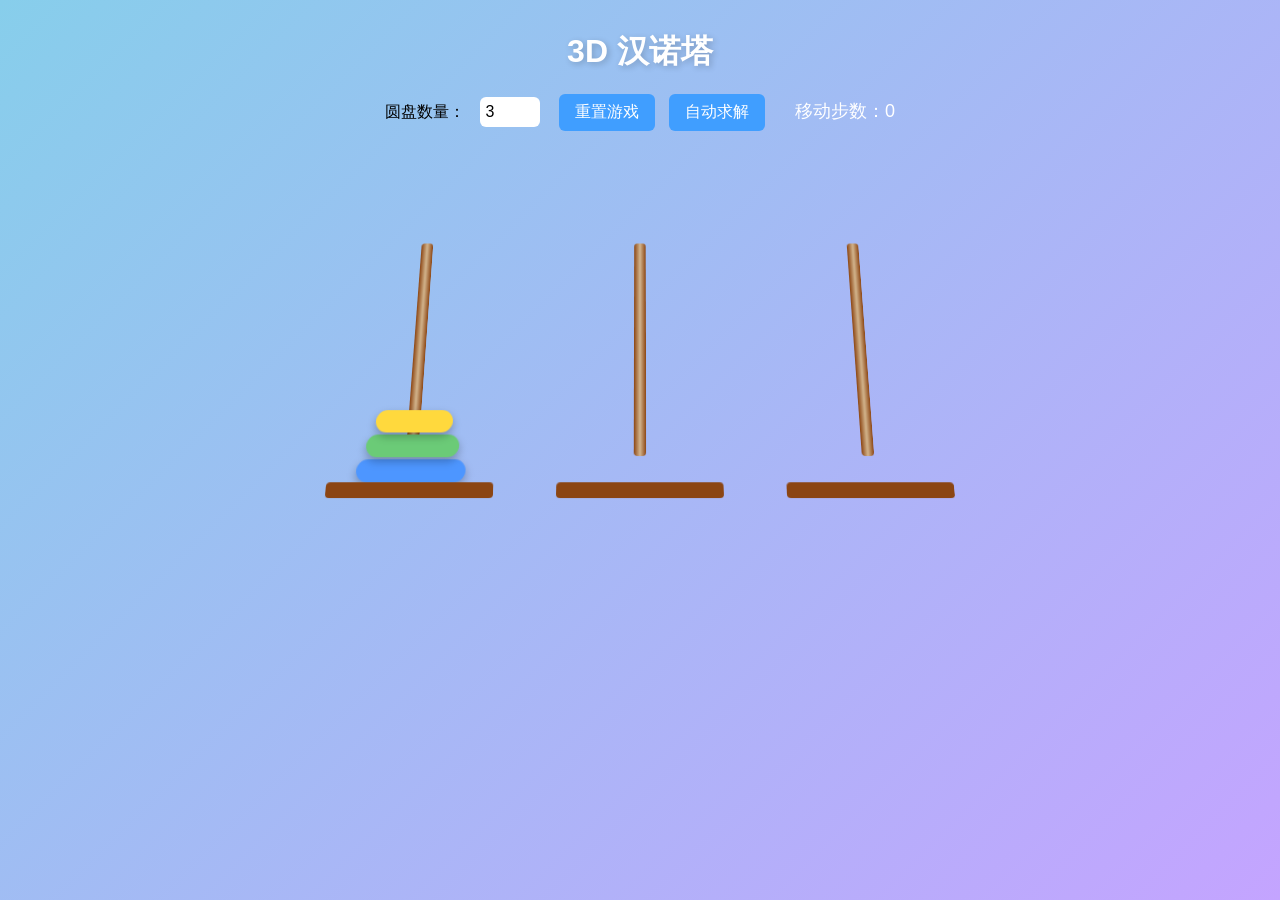
<file: index.html>
<!DOCTYPE html>
<html lang="zh-CN">
<head>
    <meta charset="UTF-8">
    <meta name="viewport" content="width=device-width, initial-scale=1.0">
    <title>3D汉诺塔</title>
    <link rel="stylesheet" href="style.css">
</head>
<body>
    <div class="container">
        <h1>3D 汉诺塔</h1>

        <!-- 控制面板 -->
        <div class="control">
            <label>圆盘数量：</label>
            <input type="number" id="diskNum" min="3" max="8" value="3">
            <button id="resetBtn">重置游戏</button>
            <button id="autoBtn">自动求解</button>
            <div class="count">移动步数：<span id="moveCount">0</span></div>
        </div>

        <!-- 警告提示 -->
        <div id="warn" class="warn"></div>

        <!-- 游戏舞台 3D -->
        <div class="game-box">
            <div class="peg-box" id="peg0"></div>
            <div class="peg-box" id="peg1"></div>
            <div class="peg-box" id="peg2"></div>
        </div>
    </div>

    <script src="script.js"></script>
</body>
</html>
</file>
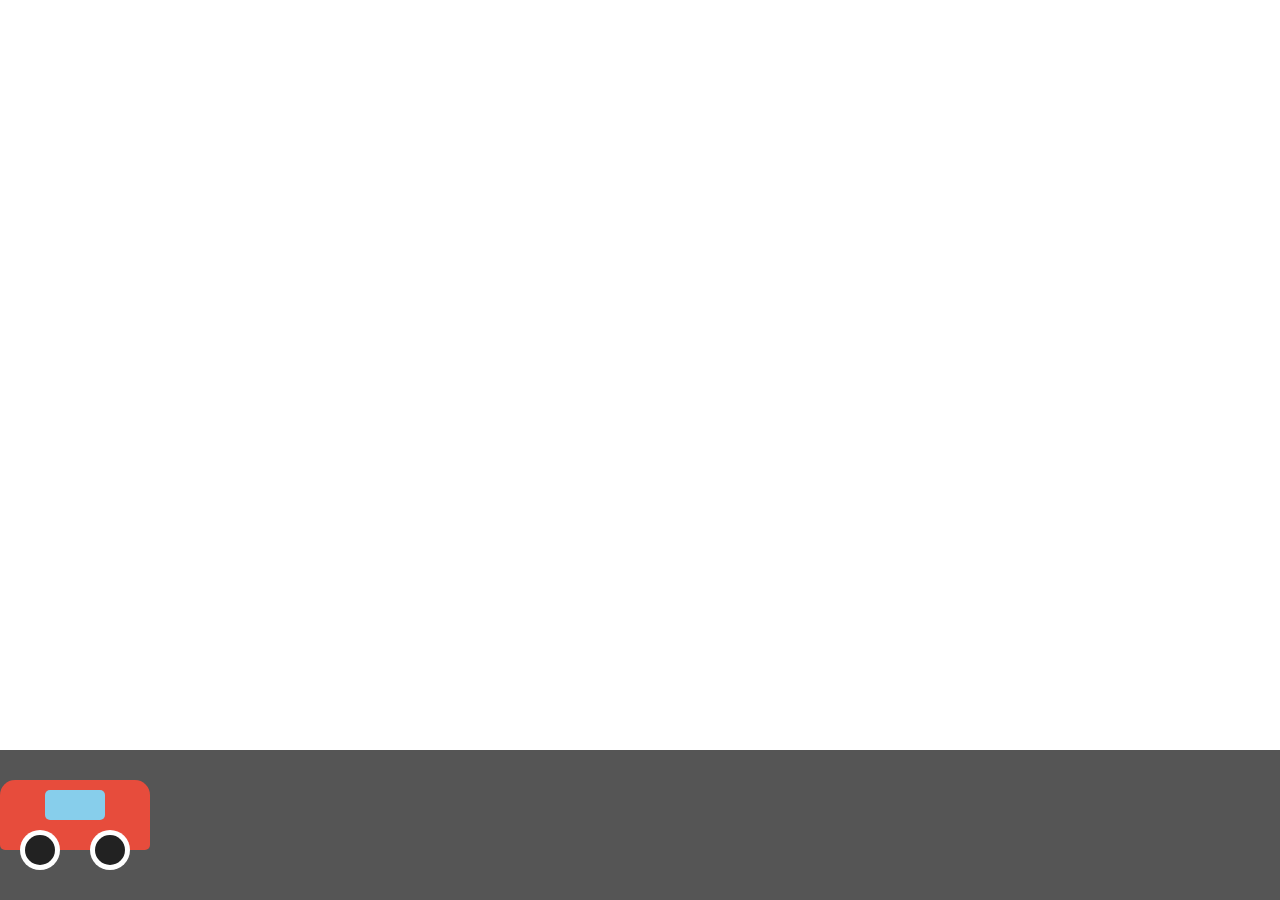
<file: car.html>
<!DOCTYPE html>
<html lang="en">
<head>
    <meta charset="UTF-8">
    <title>Car Moving Animation</title>
    <style>
        body {
            margin: 0;
            padding: 0;
            overflow: hidden;
        }
        .road {
            width: 100vw;
            height: 150px;
            background: #555;
            position: absolute;
            bottom: 0;
        }
        .car {
            width: 150px;
            height: 70px;
            background: #e74c3c;
            border-radius: 15px 15px 5px 5px;
            position: absolute;
            bottom: 50px;
            animation: drive 8s linear infinite;
        }
        /* 车轮 */
        .car::before, .car::after {
            content: '';
            width: 30px;
            height: 30px;
            background: #222;
            border-radius: 50%;
            position: absolute;
            bottom: -15px;
        }
        .car::before { left: 25px; }
        .car::after { right: 25px; }
        /* 车窗 */
        .car::before {
            box-shadow: 0 0 0 5px #fff;
        }
        .car::after {
            box-shadow: 0 0 0 5px #fff;
        }
        .window {
            width: 60px;
            height: 30px;
            background: #87ceeb;
            border-radius: 5px;
            position: absolute;
            top: 10px;
            left: 50%;
            transform: translateX(-50%);
        }

        @keyframes drive {
            0% { left: -150px; }
            100% { left: 100vw; }
        }
    </style>
</head>
<body>
    <div class="road"></div>
    <div class="car">
        <div class="window"></div>
    </div>
</body>
</html>
</file>
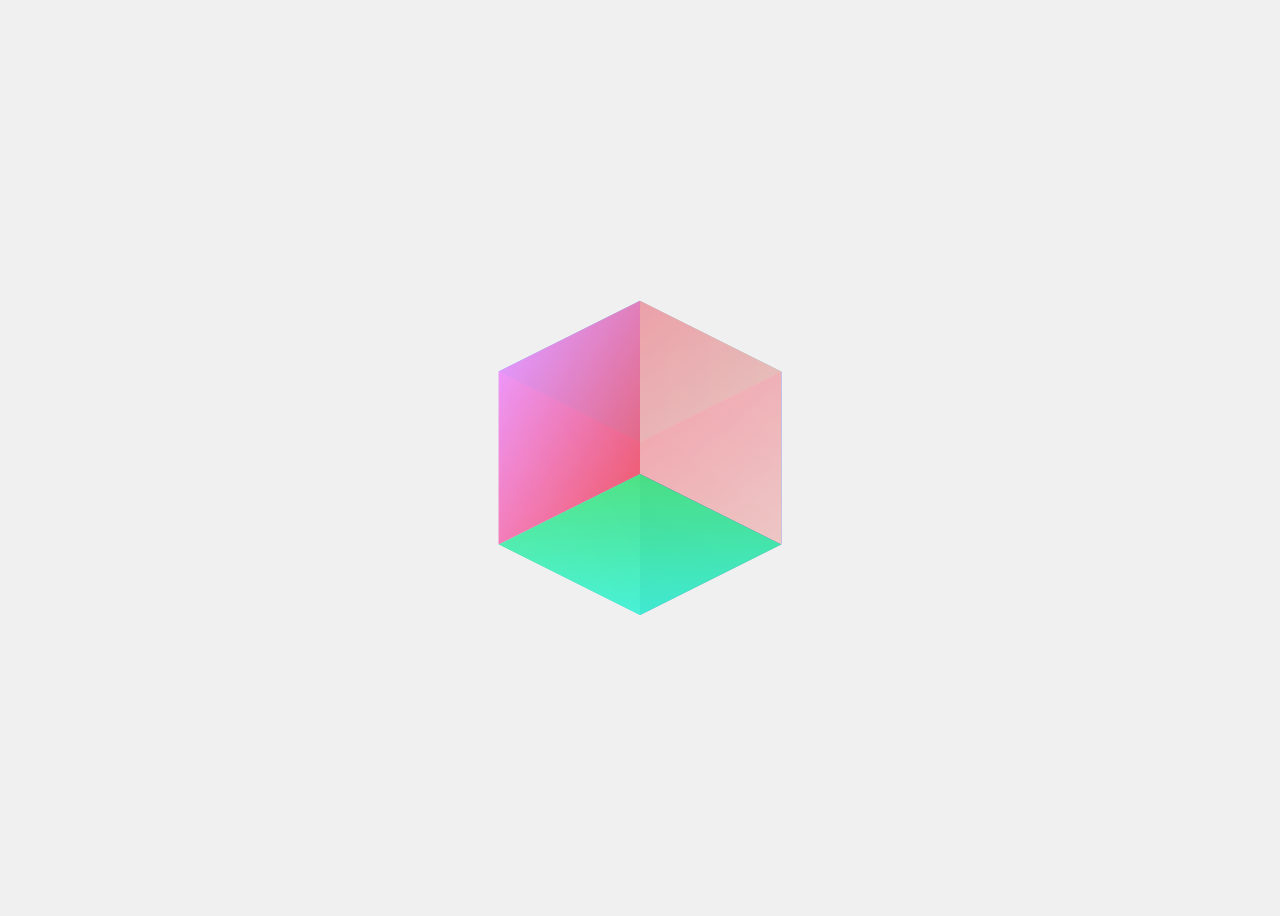
<file: cube.html>
<!DOCTYPE html>
<html lang="en">
<head>
    <meta charset="UTF-8">
    <meta name="viewport" content="width=device-width, initial-scale=1.0">
    <title>3D Gradient Cube</title>
    <style>
        body {
            display: flex;
            justify-content: center;
            align-items: center;
            min-height: 100vh;
            background: #f0f0f0;
        }

        .cube {
            position: relative;
            width: 200px;
            height: 200px;
            transform-style: preserve-3d;
            transform: rotateX(30deg) rotateY(45deg);
        }

        .cube-face {
            position: absolute;
            width: 200px;
            height: 200px;
            opacity: 0.9;
        }

        /* 正面 */
        .front {
            background: linear-gradient(135deg, #ff9a9e 0%, #fad0c4 100%);
            transform: translateZ(100px);
        }

        /* 背面 */
        .back {
            background: linear-gradient(135deg, #a18cd1 0%, #fbc2eb 100%);
            transform: translateZ(-100px) rotateY(180deg);
        }

        /* 右侧面 */
        .right {
            background: linear-gradient(135deg, #667eea 0%, #764ba2 100%);
            transform: translateX(100px) rotateY(90deg);
        }

        /* 左侧面 */
        .left {
            background: linear-gradient(135deg, #f093fb 0%, #f5576c 100%);
            transform: translateX(-100px) rotateY(-90deg);
        }

        /* 顶面 */
        .top {
            background: linear-gradient(135deg, #4facfe 0%, #00f2fe 100%);
            transform: translateY(-100px) rotateX(90deg);
        }

        /* 底面 */
        .bottom {
            background: linear-gradient(135deg, #43e97b 0%, #38f9d7 100%);
            transform: translateY(100px) rotateX(-90deg);
        }
    </style>
</head>
<body>
    <div class="cube">
        <div class="cube-face front"></div>
        <div class="cube-face back"></div>
        <div class="cube-face right"></div>
        <div class="cube-face left"></div>
        <div class="cube-face top"></div>
        <div class="cube-face bottom"></div>
    </div>
</body>
</html>
</file>
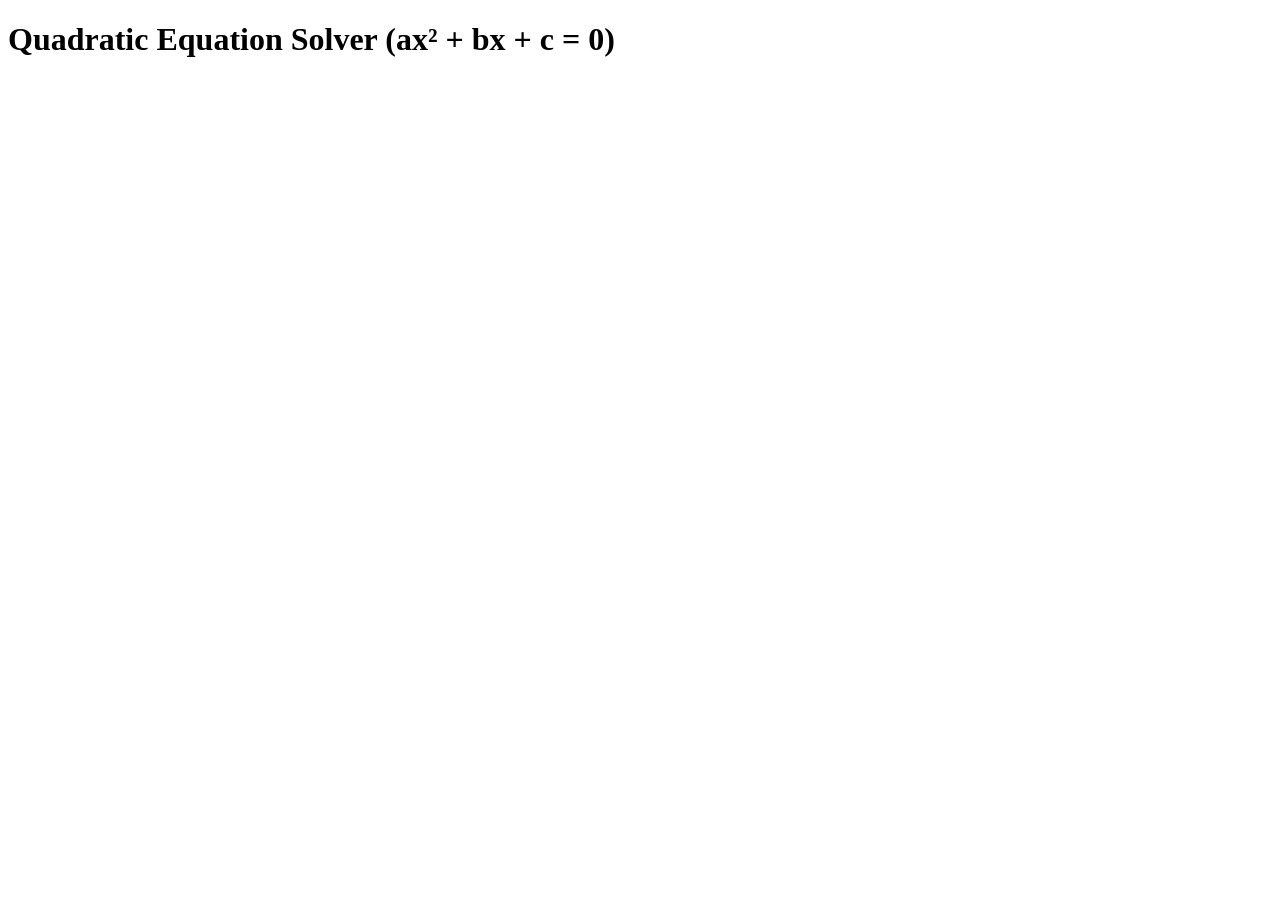
<file: slove.html>
<!DOCTYPE html>
<html lang="en">
<head>
    <meta charset="UTF-8">
    <title>Quadratic Equation Solver</title>
</head>
<body>
    <h1>Quadratic Equation Solver (ax² + bx + c = 0)</h1>
    <script>
        // 步骤1：通过prompt获取用户输入的a、b、c
        let aStr = prompt("请输入二次项系数 a (a > 0):");
        let bStr = prompt("请输入一次项系数 b:");
        let cStr = prompt("请输入常数项 c:");

        // 步骤2：使用parseFloat转换为数字
        let a = parseFloat(aStr);
        let b = parseFloat(bStr);
        let c = parseFloat(cStr);

        // 输入合法性校验（增强鲁棒性）
        if (isNaN(a) || isNaN(b) || isNaN(c)) {
            alert("错误：请输入有效的数字！");
            console.error("输入不是有效数字");
        } else if (a <= 0) {
            alert("错误：根据题目要求，a 必须大于 0！");
            console.error("a 不满足 a > 0 的条件");
        } else {
            // 步骤3：计算判别式delta
            let delta = b * b - 4 * a * c;

            if (delta < 0) {
                alert("错误：判别式 delta < 0，方程无实数根！");
                console.log("delta =", delta, "，方程无实数根");
            } else {
                // 步骤4：计算两个根x1、x2
                let sqrtDelta = Math.sqrt(delta);
                let x1 = (-b + sqrtDelta) / (2 * a);
                let x2 = (-b - sqrtDelta) / (2 * a);

                // 步骤5：用alert展示结果
                alert(`方程的两个实数根为：\nx1 = ${x1.toFixed(4)}\nx2 = ${x2.toFixed(4)}`);

                // 步骤6：用console.log输出结果
                console.log("输入系数：a =", a, ", b =", b, ", c =", c);
                console.log("判别式 delta =", delta);
                console.log("方程的根：x1 =", x1, ", x2 =", x2);
            }
        }
    </script>
</body>
</html>
</file>
<file: style.css>
* {
    margin: 0;
    padding: 0;
    box-sizing: border-box;
    font-family: "微软雅黑", sans-serif;
}

body {
    background: linear-gradient(135deg, #87CEEB, #c4a4ff);
    min-height: 100vh;
    display: flex;
    justify-content: center;
    padding: 30px 0;
}

.container {
    text-align: center;
}

h1 {
    color: #fff;
    text-shadow: 2px 2px 6px #0003;
    margin-bottom: 20px;
}

.control {
    margin-bottom: 30px;
}

#diskNum {
    width: 60px;
    padding: 6px;
    font-size: 16px;
    border-radius: 6px;
    border: none;
    margin: 0 10px;
}

button {
    padding: 8px 16px;
    font-size: 16px;
    border: none;
    border-radius: 6px;
    background: #409eff;
    color: #fff;
    cursor: pointer;
    margin: 0 5px;
}
button:hover {
    background: #2979d6;
}

.count {
    display: inline-block;
    font-size: 18px;
    color: #fff;
    margin-left: 20px;
}

.warn {
    color: #ff4444;
    font-size: 18px;
    height: 25px;
    margin-bottom: 10px;
    opacity: 0;
    transition: opacity 0.5s;
}

/* 3D游戏舞台 */
.game-box {
    display: flex;
    justify-content: center;
    gap: 40px;
    perspective: 800px;
}

.peg-box {
    width: 180px;
    height: 300px;
    position: relative;
    transform-style: preserve-3d;
    transform: rotateX(15deg);
    cursor: pointer;
}

/* 柱子 */
.peg-box::before {
    content: '';
    position: absolute;
    width: 12px;
    height: 220px;
    background: linear-gradient(90deg, #8B4513, #D2B48C, #8B4513);
    left: 50%;
    top: 40px;
    transform: translateX(-50%);
    border-radius: 4px;
}

/* 底座 */
.peg-box::after {
    content: '';
    position: absolute;
    width: 160px;
    height: 15px;
    background: #8B4513;
    bottom: 0;
    left: 50%;
    transform: translateX(-50%);
    border-radius: 4px;
}

/* 圆盘样式 */
.disk {
    position: absolute;
    left: 50%;
    transform: translateX(-50%);
    height: 22px;
    border-radius: 12px;
    box-shadow: 0 4px 8px #0004;
    cursor: pointer;
}

/* 选中高亮 */
.disk.active {
    box-shadow: 0 0 15px #fff, 0 4px 8px #0004;
}
</file>
